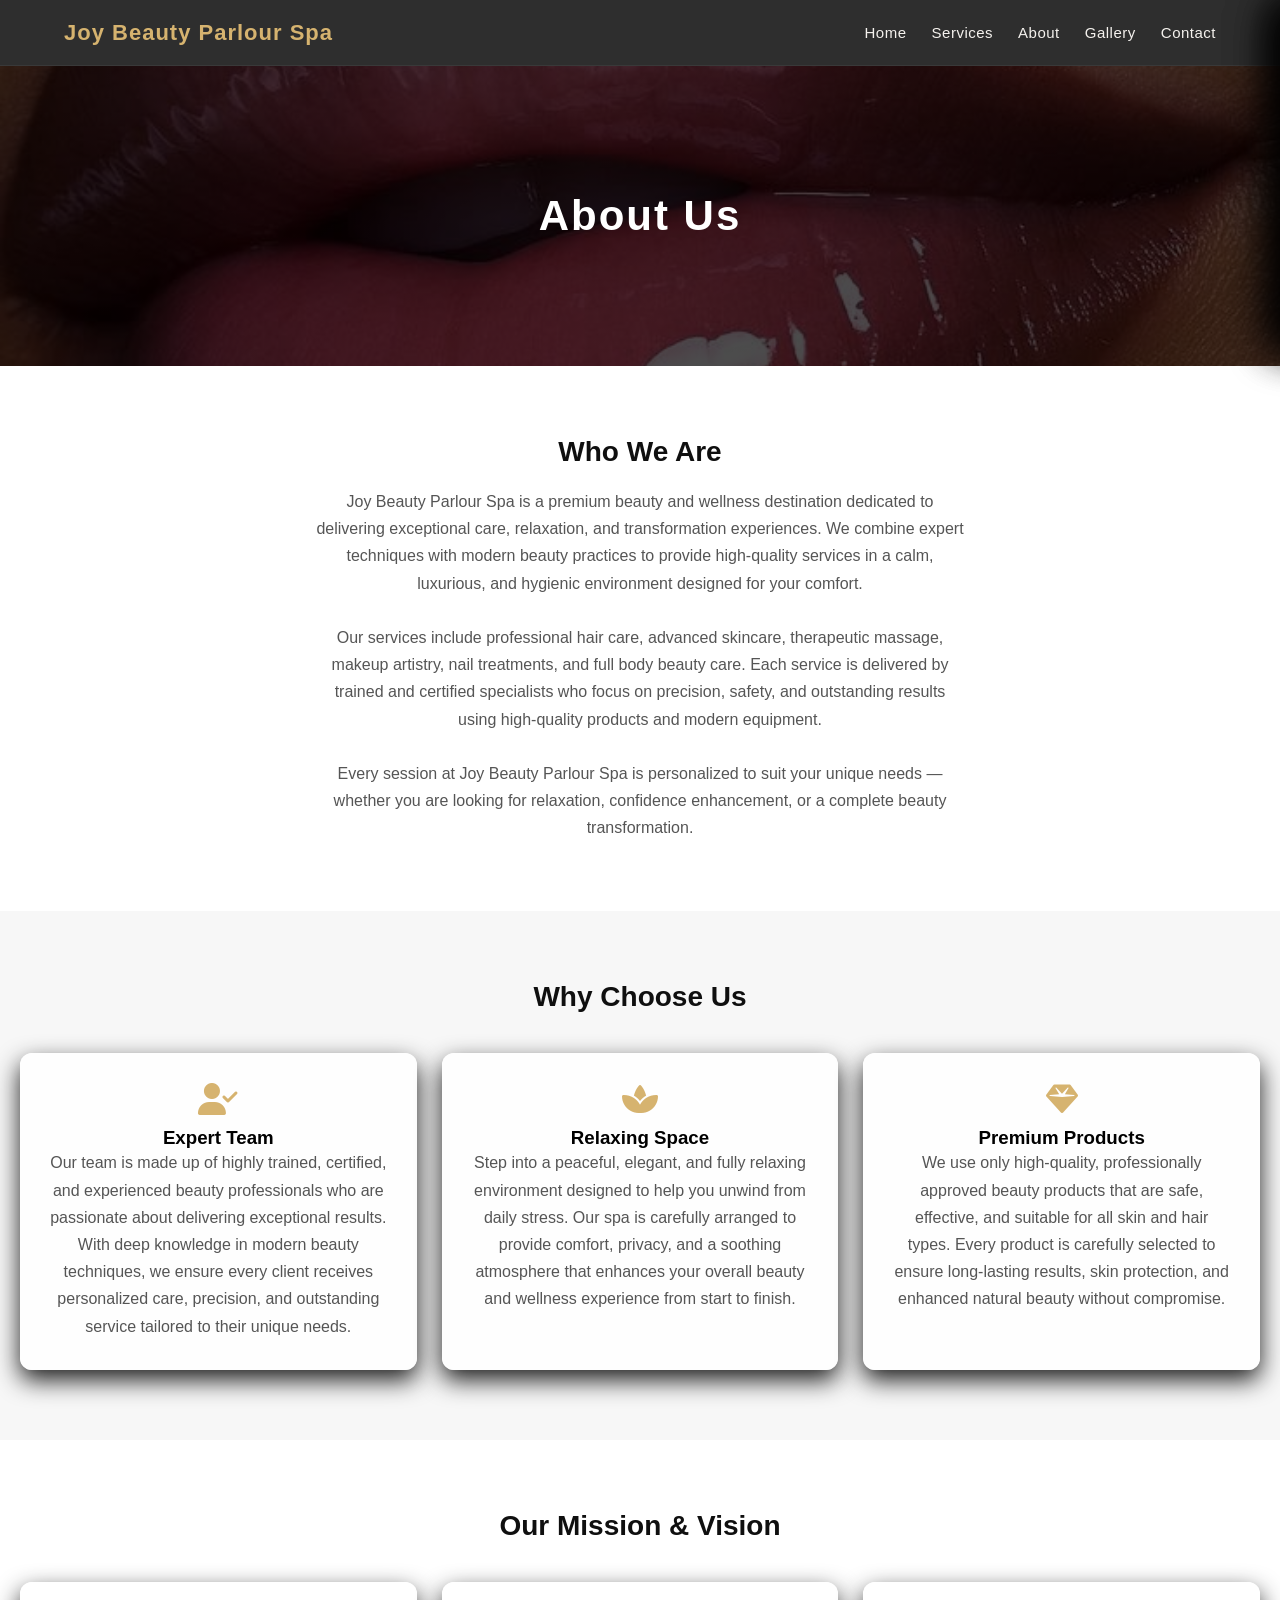
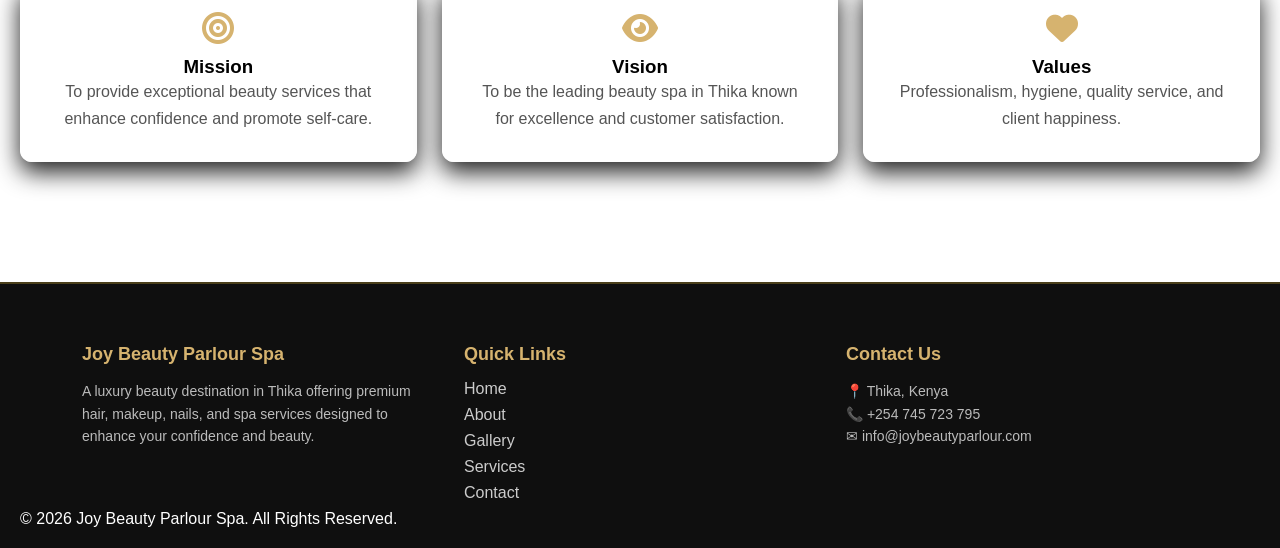
<file: about.html>
<!DOCTYPE html>
<html lang="en">
<head>
  <meta charset="UTF-8">
  <meta name="viewport" content="width=device-width, initial-scale=1.0">
  <title>About Us | Joy Beauty Parlour Spa</title>

  <link rel="stylesheet" href="about.css">
  <link rel="stylesheet" href="header.css">
  <link rel="stylesheet" href="https://cdnjs.cloudflare.com/ajax/libs/font-awesome/6.5.0/css/all.min.css">
</head>

<body>

  <!-- HEADER -->
  <header class="site-header">
    <div class="wrap">
      <a class="brand" href="#home"><span class="rg">Joy Beauty Parlour </span> Spa</a>

      <nav class="nav" id="mainNav">
        <a href="index.html">Home</a>
        <a href="index.html#services">Services</a>
        <a href="about.html">About</a>
        <a href="gallary.html">Gallery</a>
        <a href="contact.html">Contact</a>
      </nav>

      <button id="btnHamburger" class="hamburger" aria-label="Open menu">
        <span></span><span></span><span></span>
      </button>
    </div>

    <div id="mobileNav" class="mobile-nav" aria-hidden="true">
      <a href="main.html">Home</a>
      <a href="#services">Services</a>
      <a href="about.html">About</a>
      <a href="gallary.html">Gallery</a>
      <a href="contact.html"class="active">Contact</a>
    </div>

    <!-- OVERLAY -->
<div id="overlay" class="overlay"></div>

<!-- MOBILE NAV -->
<div id="mobileNav" class="mobile-nav">
  <a href="main.html">Home</a>
  <a href="main.html#services">Services</a>
  <a href="about.html">About</a>
  <a href="galllery.html">Gallery</a>
  <a href="contact.html">Contact</a>
</div>
  </header>

<!-- HERO -->
<section class="hero">
  <h1>About Us</h1>
</section>

<!-- ABOUT -->
<section class="section fade-in">
  <h2>Who We Are</h2>
  <p>
   Joy Beauty Parlour Spa</strong> is a premium beauty and wellness destination dedicated to delivering
  exceptional care, relaxation, and transformation experiences. We combine expert techniques with modern beauty
  practices to provide high-quality services in a calm, luxurious, and hygienic environment designed for your comfort.

  <br><br>

  Our services include professional hair care, advanced skincare, therapeutic massage, makeup artistry, nail
  treatments, and full body beauty care. Each service is delivered by trained and certified specialists who focus
  on precision, safety, and outstanding results using high-quality products and modern equipment.

  <br><br>

  Every session at Joy Beauty Parlour Spa is personalized to suit your unique needs — whether you are looking for
  relaxation, confidence enhancement, or a complete beauty transformation.

  </p>
</section>

<!-- WHY CHOOSE US -->
<section class="section light fade-in">
  <h2>Why Choose Us</h2>

  <div class="grid">
   <div class="card">
  <i class="fa-solid fa-user-check"></i>
  <h3>Expert Team</h3>
  <p>
    Our team is made up of highly trained, certified, and experienced beauty professionals who are passionate
    about delivering exceptional results. With deep knowledge in modern beauty techniques, we ensure every
    client receives personalized care, precision, and outstanding service tailored to their unique needs.
  </p>
</div>

<div class="card">
  <i class="fa-solid fa-spa"></i>
  <h3>Relaxing Space</h3>
  <p>
    Step into a peaceful, elegant, and fully relaxing environment designed to help you unwind from daily stress.
    Our spa is carefully arranged to provide comfort, privacy, and a soothing atmosphere that enhances your
    overall beauty and wellness experience from start to finish.
  </p>
</div>

<div class="card">
  <i class="fa-solid fa-gem"></i>
  <h3>Premium Products</h3>
  <p>
    We use only high-quality, professionally approved beauty products that are safe, effective, and suitable
    for all skin and hair types. Every product is carefully selected to ensure long-lasting results, skin
    protection, and enhanced natural beauty without compromise.
  </p>
</div>
  </div>
</section>

<!-- MISSION & VISION -->
<section class="section fade-in">
  <h2>Our Mission & Vision</h2>

  <div class="grid">
    <div class="card">
      <i class="fa-solid fa-bullseye"></i>
      <h3>Mission</h3>
      <p>
        To provide exceptional beauty services that enhance confidence and promote self-care.
      </p>
    </div>

    <div class="card">
      <i class="fa-solid fa-eye"></i>
      <h3>Vision</h3>
      <p>
        To be the leading beauty spa in Thika known for excellence and customer satisfaction.
      </p>
    </div>

    <div class="card">
      <i class="fa-solid fa-heart"></i>
      <h3>Values</h3>
      <p>
        Professionalism, hygiene, quality service, and client happiness.
      </p>
    </div>
  </div>
</section>



<!-- FOOTER -->
<footer class="footer">
  <div class="footer-container">

    <!-- BRAND -->
    <div class="footer-box">
      <h3>Joy Beauty Parlour Spa</h3>
      <p>
        A luxury beauty destination in Thika offering premium hair, makeup, nails, and spa services
        designed to enhance your confidence and beauty.
      </p>
    </div>

    <!-- QUICK LINKS -->
    <div class="footer-box">
      <h3>Quick Links</h3>
      <a href="main.html">Home</a>
      <a href="about.html">About</a>
      <a href="galllery.html">Gallery</a>
      <a href="main.html#services">Services</a>
      <a href="contact.html">Contact</a>
    </div>

    <!-- CONTACT -->
    <div class="footer-box">
      <h3>Contact Us</h3>
      <p>📍 Thika, Kenya</p>
      <p>📞 +254 745 723 795</p>
      <p>✉ info@joybeautyparlour.com</p>
    </div>

  </div>

  <div class="footer-bottom">
    <p>© 2026 Joy Beauty Parlour Spa. All Rights Reserved.</p>
  </div>
</footer>

<script>
// =====================
// FADE IN ANIMATION
// =====================
const faders = document.querySelectorAll('.fade-in');

window.addEventListener('scroll', () => {
  faders.forEach(el => {
    const top = el.getBoundingClientRect().top;
    if (top < window.innerHeight - 100) {
      el.classList.add('show');
    }
  });
});


// =====================
// MOBILE NAV
// =====================
const btnHamb = document.getElementById('btnHamburger');
const mobileNav = document.getElementById('mobileNav');
const overlay = document.getElementById('overlay');

function openMenu() {
  btnHamb.classList.add('open');
  mobileNav.classList.add('show');
  overlay.classList.add('show');
  mobileNav.setAttribute('aria-hidden', 'false');
}

function closeMenu() {
  btnHamb.classList.remove('open');
  mobileNav.classList.remove('show');
  overlay.classList.remove('show');
  mobileNav.setAttribute('aria-hidden', 'true');
}

// TOGGLE MENU
btnHamb.addEventListener('click', () => {
  if (mobileNav.classList.contains('show')) {
    closeMenu();
  } else {
    openMenu();
  }
});

// CLICK OUTSIDE (OVERLAY)
overlay.addEventListener('click', closeMenu);

// CLICK LINK CLOSE MENU
document.querySelectorAll('.mobile-nav a').forEach(link => {
  link.addEventListener('click', closeMenu);
});
</script>

</body>
</html>
</file>
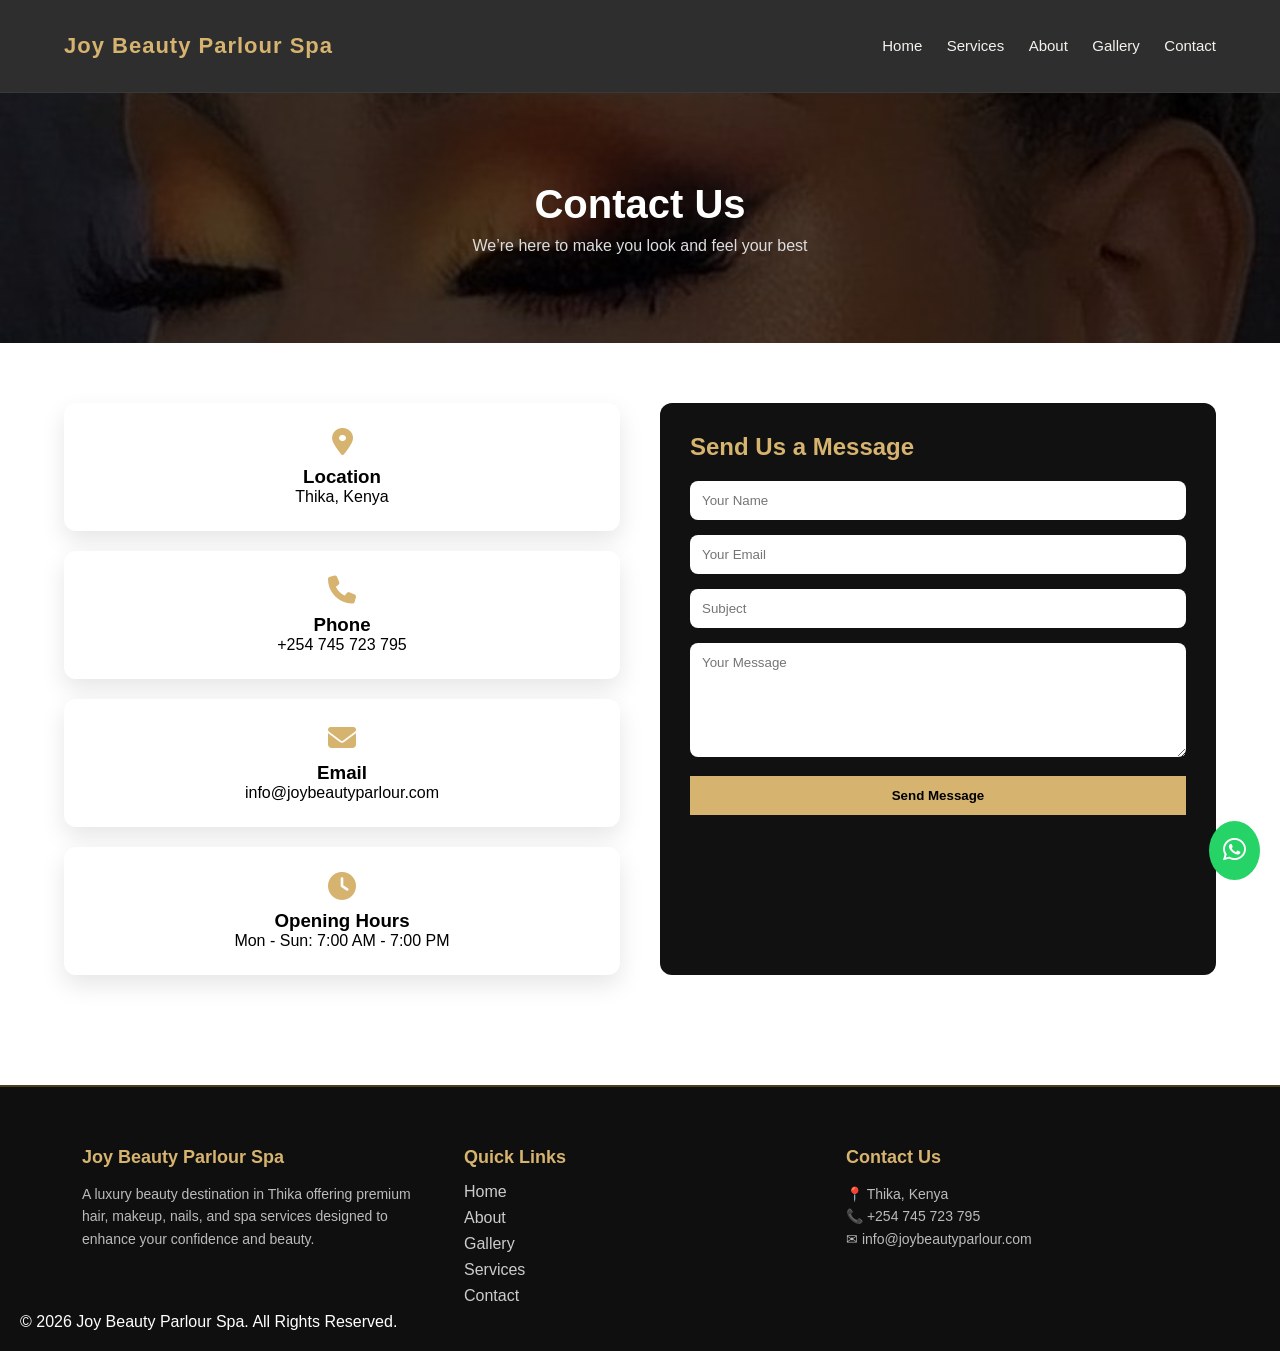
<file: contact.html>
<!DOCTYPE html>
<html lang="en">
<head>
  <meta charset="UTF-8">
  <meta name="viewport" content="width=device-width, initial-scale=1.0">
  <title>Contact Us | Joy Beauty Parlour Spa</title>

  <link rel="stylesheet" href="contact.css">
  <link rel="stylesheet" href="header.css">
  <link rel="stylesheet" href="https://cdnjs.cloudflare.com/ajax/libs/font-awesome/6.5.0/css/all.min.css">
</head>

<body>

  <!-- HEADER -->
  <header class="site-header">
    <div class="wrap">
      <a class="brand" href="#home"><span class="rg">Joy Beauty Parlour </span> Spa</a>

      <nav class="nav" id="mainNav">
        <a href="index.html.html">Home</a>
        <a href="main.html#services">Services</a>
        <a href="about.html">About</a>
        <a href="gallary.html">Gallery</a>
        <a href="contact.html">Contact</a>
      </nav>

      <button id="btnHamburger" class="hamburger" aria-label="Open menu">
        <span></span><span></span><span></span>
      </button>
    </div>

    <div id="mobileNav" class="mobile-nav" aria-hidden="true">
      <a href="index.html.html">Home</a>
      <a href="index.html#services">Services</a>
      <a href="about.html">About</a>
      <a href="gallery.html">Gallery</a>
      <a href="contact.html"class="active">Contact</a>
    </div>

    <!-- OVERLAY -->
<div id="overlay" class="overlay"></div>

<!-- MOBILE NAV -->
<div id="mobileNav" class="mobile-nav">
  <a href="index.html.html">Home</a>
  <a href="index.html#services">Services</a>
  <a href="about.html">About</a>
  <a href="galllery.html">Gallery</a>
  <a href="contact.html">Contact</a>
</div>
  </header>

<!-- HERO -->
<section class="hero">
  <h1>Contact Us</h1>
  <p>We’re here to make you look and feel your best</p>
</section>

<!-- CONTACT SECTION -->
<section class="contact-section">

  <!-- INFO -->
  <div class="contact-info">

    <div class="box">
      <i class="fa-solid fa-location-dot"></i>
      <h3>Location</h3>
      <p>Thika, Kenya</p>
    </div>

    <div class="box">
      <i class="fa-solid fa-phone"></i>
      <h3>Phone</h3>
      <p>+254 745 723 795</p>
    </div>

    <div class="box">
      <i class="fa-solid fa-envelope"></i>
      <h3>Email</h3>
      <p>info@joybeautyparlour.com</p>
    </div>

    <div class="box">
      <i class="fa-solid fa-clock"></i>
      <h3>Opening Hours</h3>
      <p>Mon - Sun: 7:00 AM - 7:00 PM</p>
    </div>

  </div>

  <!-- FORM -->
  <div class="contact-form">

    <h2>Send Us a Message</h2>

    <form>
      <input type="text" placeholder="Your Name" required>
      <input type="email" placeholder="Your Email" required>
      <input type="text" placeholder="Subject">

      <textarea rows="6" placeholder="Your Message"></textarea>

      <button type="submit">Send Message</button>
    </form>

  </div>

</section>

<!-- WHATSAPP FLOAT -->
<a href="https://wa.me/254745723795" class="whatsapp" target="_blank">
  <i class="fa-brands fa-whatsapp"></i>
</a>

<!-- FOOTER -->
<footer class="footer">
  <div class="footer-container">

    <!-- BRAND -->
    <div class="footer-box">
      <h3>Joy Beauty Parlour Spa</h3>
      <p>
        A luxury beauty destination in Thika offering premium hair, makeup, nails, and spa services
        designed to enhance your confidence and beauty.
      </p>
    </div>

    <!-- QUICK LINKS -->
    <div class="footer-box">
      <h3>Quick Links</h3>
      <a href="main.html">Home</a>
      <a href="about.html">About</a>
      <a href="galllery.html">Gallery</a>
      <a href="main.html#services">Services</a>
      <a href="main.html#contact">Contact</a>
    </div>

    <!-- CONTACT -->
    <div class="footer-box">
      <h3>Contact Us</h3>
      <p>📍 Thika, Kenya</p>
      <p>📞 +254 745 723 795</p>
      <p>✉ info@joybeautyparlour.com</p>
    </div>

  </div>

  <div class="footer-bottom">
    <p>© 2026 Joy Beauty Parlour Spa. All Rights Reserved.</p>
  </div>
</footer>
<script>
const btnHamb = document.getElementById('btnHamburger');
const mobileNav = document.getElementById('mobileNav');
const overlay = document.getElementById('overlay');

function openMenu() {
  btnHamb.classList.add('open');
  mobileNav.classList.add('show');
  overlay.classList.add('show');
  mobileNav.setAttribute('aria-hidden', 'false');
}

function closeMenu() {
  btnHamb.classList.remove('open');
  mobileNav.classList.remove('show');
  overlay.classList.remove('show');
  mobileNav.setAttribute('aria-hidden', 'true');
}

// TOGGLE MENU
btnHamb.addEventListener('click', () => {
  if (mobileNav.classList.contains('show')) {
    closeMenu();
  } else {
    openMenu();
  }
});

// CLICK OUTSIDE (OVERLAY)
overlay.addEventListener('click', closeMenu);

// CLICK LINK CLOSE MENU
document.querySelectorAll('.mobile-nav a').forEach(link => {
  link.addEventListener('click', closeMenu);
});
</script>


</body>
</html>
</file>
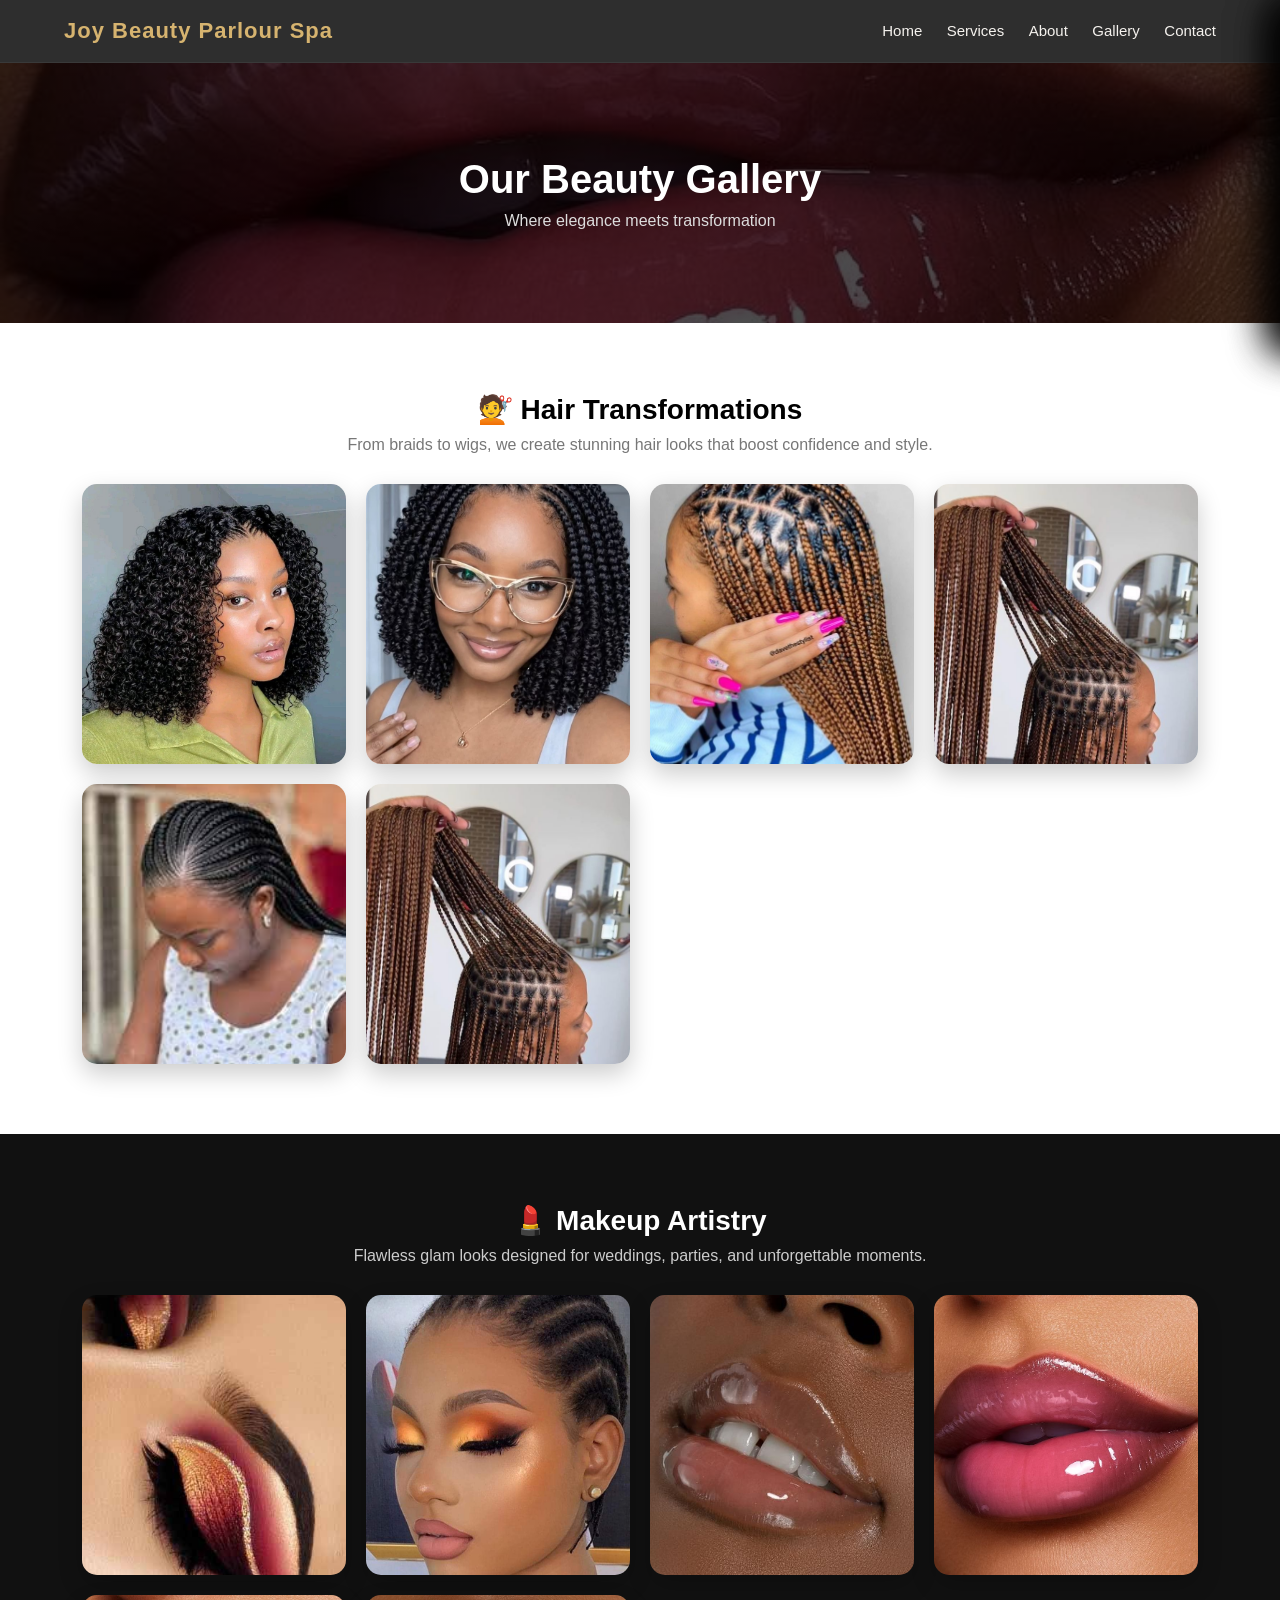
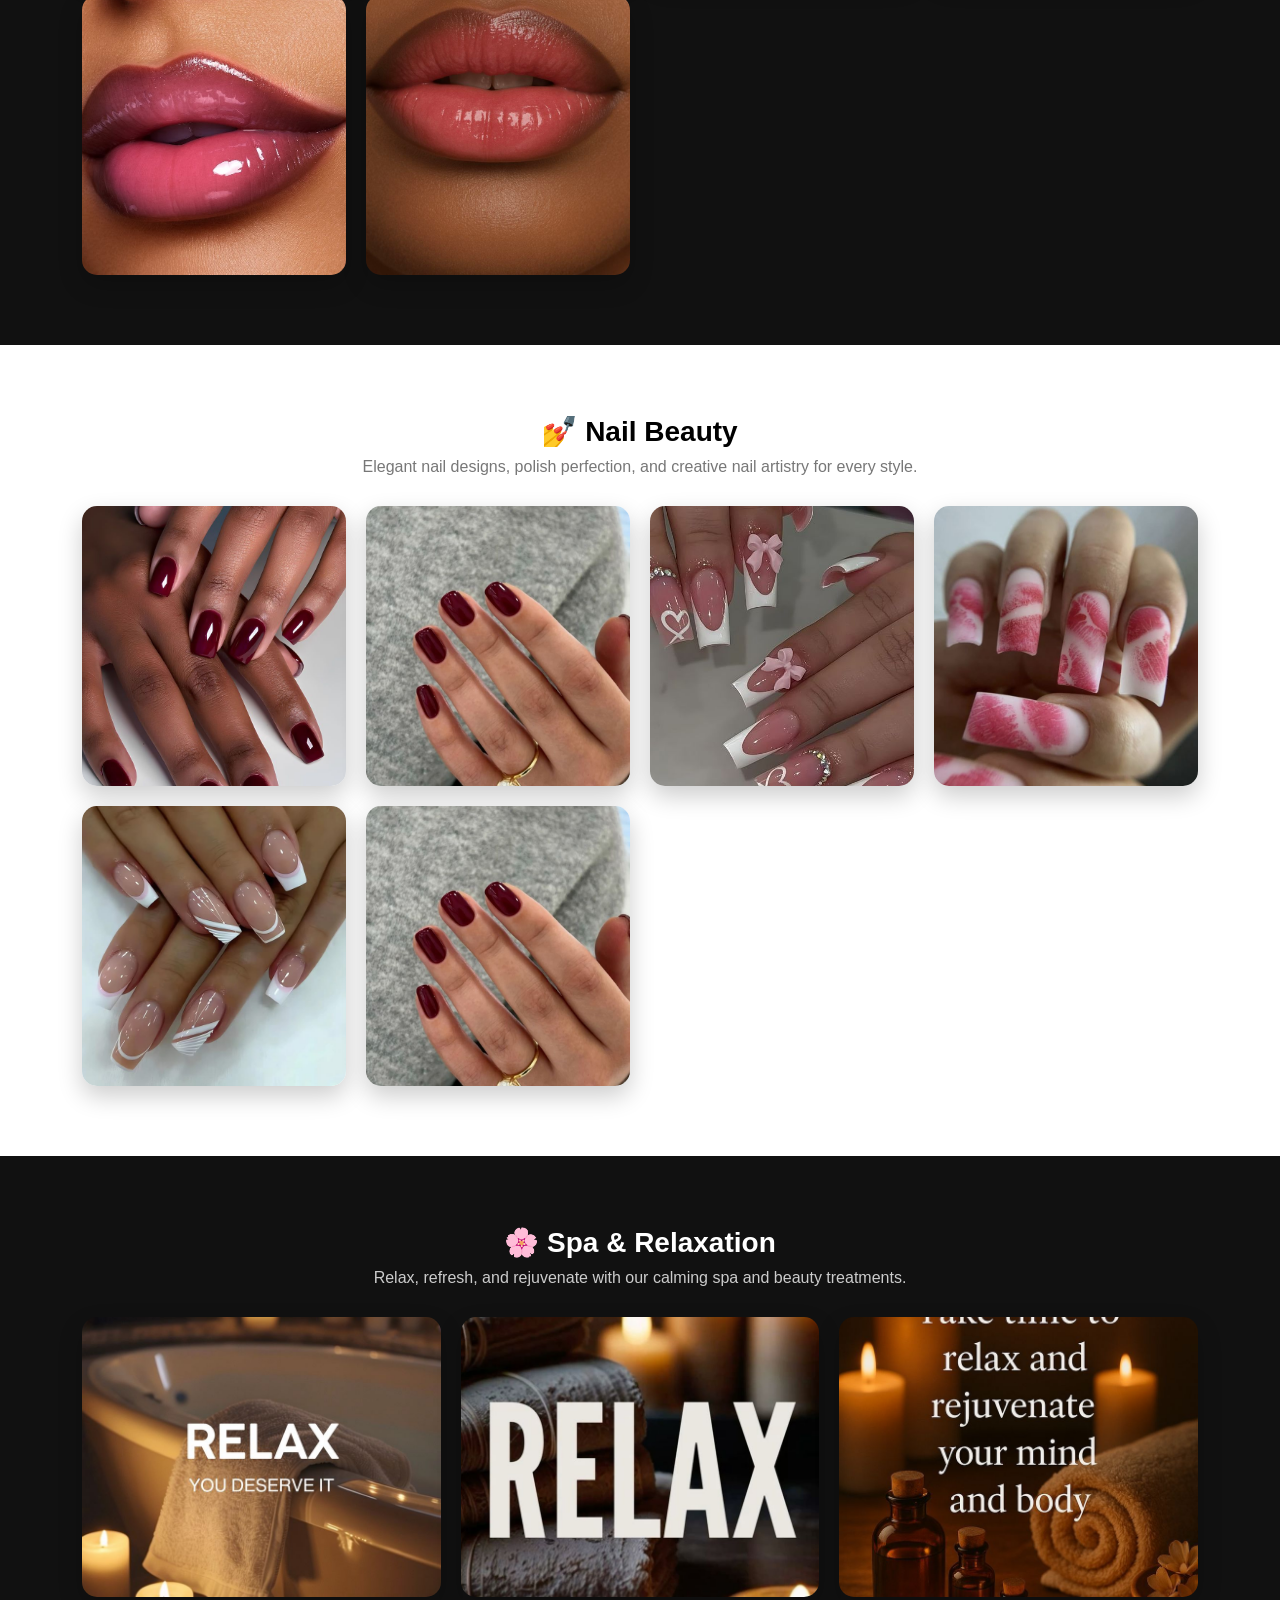
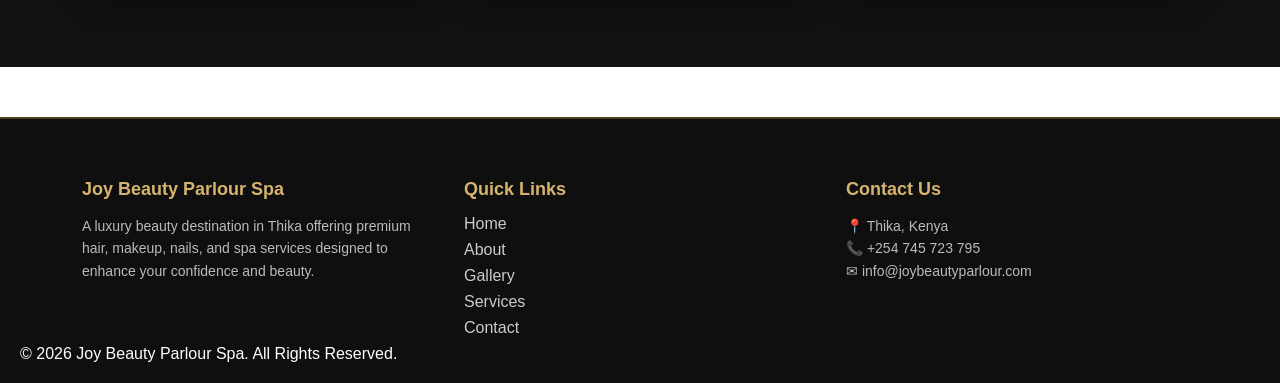
<file: gallary.html>
<!DOCTYPE html>
<html lang="en">
<head>
  <meta charset="UTF-8">
  <meta name="viewport" content="width=device-width, initial-scale=1.0">
  <title>Gallery | Joy Beauty Parlour Spa</title>

  <link rel="stylesheet" href="gallary.css">
  <link rel="stylesheet" href="header.css">
  <link rel="stylesheet" href="https://cdnjs.cloudflare.com/ajax/libs/font-awesome/6.5.0/css/all.min.css">
</head>

<body>

  <!-- HEADER -->
  <header class="site-header">
    <div class="wrap">
      <a class="brand" href="#home"><span class="rg">Joy Beauty Parlour </span> Spa</a>

      <nav class="nav" id="mainNav">
        <a href="main.html">Home</a>
        <a href="main.html#services">Services</a>
        <a href="about.html">About</a>
        <a href="galllery.html">Gallery</a>
        <a href="contact.html">Contact</a>
      </nav>

      <button id="btnHamburger" class="hamburger" aria-label="Open menu">
        <span></span><span></span><span></span>
      </button>
    </div>

    <div id="mobileNav" class="mobile-nav" aria-hidden="true">
      <a href="main.html">Home</a>
      <a href="#services">Services</a>
      <a href="about.html">About</a>
      <a href="gallary.html">Gallery</a>
      <a href="contact.html"class="active">Contact</a>
    </div>

    <!-- OVERLAY -->
<div id="overlay" class="overlay"></div>

<!-- MOBILE NAV -->
<div id="mobileNav" class="mobile-nav">
  <a href="main.html">Home</a>
  <a href="main.html#services">Services</a>
  <a href="about.html">About</a>
  <a href="galllery.html">Gallery</a>
  <a href="contact.html">Contact</a>
</div>
  </header>

<!-- HERO -->
<section class="hero">
  <h1>Our Beauty Gallery</h1>
  <p>Where elegance meets transformation</p>
</section>

<!-- HAIR SECTION -->
<section class="category">
  <h2>💇 Hair Transformations</h2>
  <p>From braids to wigs, we create stunning hair looks that boost confidence and style.</p>

  <div class="grid">
    <img src="gallery/ann10.jpg" alt="">
    <img src="gallery/ann11.jpg" alt="">
    <img src="gallery/ann12.jpg" alt="">
    <img src="gallery/ann13.jpg" alt="">
    <img src="gallery/ann.jpg" alt="">
    <img src="gallery/ann13.jpg" alt="">
  </div>
</section>

<!-- MAKEUP SECTION -->
<section class="category dark">
  <h2>💄 Makeup Artistry</h2>
  <p>Flawless glam looks designed for weddings, parties, and unforgettable moments.</p>

  <div class="grid">
    <img src="gallery/ann20.jpg" alt="">
    <img src="gallery/ann21.jpg" alt="">
    <img src="gallery/ann23.jpg" alt="">
    <img src="gallery/ann24.jpg" alt="">
    <img src="gallery/ann25.jpg" alt="">
    <img src="gallery/ann26.jpg" alt="">
  </div>
</section>

<!-- NAILS SECTION -->
<section class="category">
  <h2>💅 Nail Beauty</h2>
  <p>Elegant nail designs, polish perfection, and creative nail artistry for every style.</p>

  <div class="grid">
    <img src="gallery/ann15.jpg" alt="">
    <img src="gallery/ann16.jpg" alt="">
    <img src="gallery/ann17.jpg" alt="">
    <img src="gallery/ann18.jpg" alt="">
    <img src="gallery/ann19.jpg" alt="">
    <img src="gallery/ann16.jpg" alt="">
  </div>
</section>

<!-- SPA SECTION -->
<section class="category dark">
  <h2>🌸 Spa & Relaxation</h2>
  <p>Relax, refresh, and rejuvenate with our calming spa and beauty treatments.</p>

  <div class="grid">
    <img src="gallery/spa.jpg" alt="">
    <img src="gallery/spa1.jpg" alt="">
    <img src="gallery/spa2.jpg" alt="">
  </div>
</section>


<!-- FOOTER -->
<footer class="footer">
  <div class="footer-container">

    <!-- BRAND -->
    <div class="footer-box">
      <h3>Joy Beauty Parlour Spa</h3>
      <p>
        A luxury beauty destination in Thika offering premium hair, makeup, nails, and spa services
        designed to enhance your confidence and beauty.
      </p>
    </div>

    <!-- QUICK LINKS -->
    <div class="footer-box">
      <h3>Quick Links</h3>
      <a href="main.html">Home</a>
      <a href="about.html">About</a>
      <a href="galllery.html">Gallery</a>
      <a href="main.html#services">Services</a>
      <a href="contact.html">Contact</a>
    </div>

    <!-- CONTACT -->
    <div class="footer-box">
      <h3>Contact Us</h3>
      <p>📍 Thika, Kenya</p>
      <p>📞 +254 745 723 795</p>
      <p>✉ info@joybeautyparlour.com</p>
    </div>

  </div>

  <div class="footer-bottom">
    <p>© 2026 Joy Beauty Parlour Spa. All Rights Reserved.</p>
  </div>
</footer>
<script>
const btnHamb = document.getElementById('btnHamburger');
const mobileNav = document.getElementById('mobileNav');
const overlay = document.getElementById('overlay');

function openMenu() {
  btnHamb.classList.add('open');
  mobileNav.classList.add('show');
  overlay.classList.add('show');
  mobileNav.setAttribute('aria-hidden', 'false');
}

function closeMenu() {
  btnHamb.classList.remove('open');
  mobileNav.classList.remove('show');
  overlay.classList.remove('show');
  mobileNav.setAttribute('aria-hidden', 'true');
}

// TOGGLE MENU
btnHamb.addEventListener('click', () => {
  if (mobileNav.classList.contains('show')) {
    closeMenu();
  } else {
    openMenu();
  }
});

// CLICK OUTSIDE (OVERLAY)
overlay.addEventListener('click', closeMenu);

// CLICK LINK CLOSE MENU
document.querySelectorAll('.mobile-nav a').forEach(link => {
  link.addEventListener('click', closeMenu);
});
</script>

</body>
</html>
</file>
<file: about.css>
/* RESET */
* {
  margin: 0;
  padding: 0;
  box-sizing: border-box;
  font-family: 'Segoe UI', sans-serif;
}

/* COLORS */
:root {
  --gold: #d4af37;
  --dark: #0f0f0f;
  --light: #f7f7f7;
}

/* HEADER (STICKY) */
.header {
  position: sticky;
  top: 0;
  background: rgba(15, 15, 15, 0.95);
  backdrop-filter: blur(6px);
  z-index: 1000;
  padding: 15px 0;
}

.container {
  width: 90%;
  margin: auto;
  display: flex;
  justify-content: space-between;
  align-items: center;
}
/* NAVIGATION */
nav {
  
  display: flex;
  align-items: center;
}

nav a {
  color: #ddd;
  margin-left: 25px;
  text-decoration: none;
  font-size: 15px;
  font-weight: 500;
  letter-spacing: 0.5px;
  position: sticky;
  padding: 5px 0;
  transition: 0.3s ease;
}

/* HOVER EFFECT */
nav a:hover {
  color: var(--gold);
}

/* UNDERLINE ANIMATION */
nav a::after {
  content: "";
  position: absolute;
  left: 0;
  bottom: -4px;
  width: 0%;
  height: 2px;
  background: var(--gold);
  transition: 0.3s ease;
}

nav a:hover::after {
  width: 100%;
}

/* ACTIVE LINK (CURRENT PAGE) */
nav a.active {
  color: var(--gold);
  font-weight: 600;
}

nav a.active::after {
  width: 100%;
}

/* HERO */
.hero {
  height: 300px;
  background: linear-gradient(rgba(0,0,0,0.7), rgba(0,0,0,0.7)),
              url('gallary/ann25.jpg') center/cover no-repeat;
  display: flex;
  justify-content: center;
  align-items: center;
}

.hero h1 {
  color: white;
  font-size: 42px;
  letter-spacing: 2px;
}

/* SECTIONS */
.section {
  padding: 70px 20px;
  text-align: center;
}

.section h2 {
  margin-bottom: 20px;
  color: var(--dark);
  font-size: 28px;
}

.section p {
  max-width: 650px;
  margin: auto;
  color: #555;
  line-height: 1.7;
}

.light {
  background: var(--light);
}

/* GRID */
.grid {
  display: grid;
  grid-template-columns: repeat(auto-fit, minmax(250px, 1fr));
  gap: 25px;
  margin-top: 40px;
}

/* CARD */
.card {
  background: rgba(255, 255, 255, 0.938);
  padding: 30px;
  border-radius: 12px;
  box-shadow: 0 10px 25px rgba(0, 0, 0, 0.884);
  transition: 0.3s;
}

.card:hover {
  transform: translateY(-8px) scale(1.02);
}

.card i {
  font-size: 32px;
  color: var(--gold);
  margin-bottom: 12px;
}
</file>
<file: header.css>
:root {
  --gold: #d6b36f;
  --gold-dark: #bf9d4a;
  --accent: #f5f2ee;
  --bg: #0b0b0b;
  --glass: rgba(255,255,255,0.05);
  --shadow: 0 10px 30px rgba(0, 0, 0, 0.7);
}

/* =========================
   HEADER
========================= */
.site-header {
  position: sticky;
  top: 0;
  z-index: 999;
  background: rgba(10, 10, 10, 0.85);
  backdrop-filter: blur(15px);
  border-bottom: 1px solid rgba(255,255,255,0.05);
}

.wrap {
  width: 90%;
  margin: auto;
  display: flex;
  justify-content: space-between;
  align-items: center;
  padding: 18px 0;
}

/* BRAND */
.brand {
  color: var(--gold);
  font-size: 22px;
  font-weight: 700;
  letter-spacing: 1px;
  text-decoration: none;
}

/* =========================
   DESKTOP NAV
========================= */
.mobile-nav {
  position: fixed;
  top: 80px;              /* below header */
  right: -300px;
  width: 260px;
  max-height: 350px;      /* 🔥 controls height */
  background: rgba(15, 15, 15, 0.98);
  backdrop-filter: blur(20px);
  border-radius: 16px;
  overflow: hidden;
  transition: 0.4s ease;
  z-index: 1050;
  box-shadow: 0 15px 40px rgba(0,0,0,0.9);
}

.nav a {
  position: relative;
  color: var(--accent);
  text-decoration: none;
  font-weight: 500;
  font-size: 15px;
  padding: 6px 0;
  transition: 0.3s;
}

/* UNDERLINE ANIMATION */
.nav a::after {
  content: "";
  position: absolute;
  left: 0;
  bottom: -5px;
  width: 0%;
  height: 2px;
  background: var(--gold);
  transition: 0.3s;
}

.nav a:hover::after,
.nav a.active::after {
  width: 100%;
}

.nav a:hover,
.nav a.active {
  color: var(--gold);
}

/* =========================
   HAMBURGER
========================= */
.hamburger {
  display: none;
  flex-direction: column;
  justify-content: center;
  cursor: pointer;
  z-index: 1100;
}

.hamburger span {
  width: 28px;
  height: 3px;
  background: var(--gold);
  margin: 4px 0;
  border-radius: 3px;
  transition: 0.4s;
}

/* ANIMATION → X */
.hamburger.open span:nth-child(1) {
  transform: rotate(45deg) translate(5px, 5px);
}

.hamburger.open span:nth-child(2) {
  opacity: 0;
}

.hamburger.open span:nth-child(3) {
  transform: rotate(-45deg) translate(6px, -6px);
}

/* =========================
   MOBILE NAV (PREMIUM)
========================= */
.mobile-nav {
  position: fixed;
  top: 0;
  right: -280px;
  width: 280px;
  height: 100vh;
  background: rgba(15, 15, 15, 0.98);
  backdrop-filter: blur(20px);
  padding-top: 90px;
  transition: 0.4s ease;
  z-index: 1050;
  box-shadow: -10px 0 40px rgba(0,0,0,0.9);
}

.mobile-nav a {
  display: block;
  padding: 16px 30px;
  font-size: 16px;
  color: var(--accent);
  text-decoration: none;
  border-left: 3px solid transparent;
  transition: 0.3s;
}

/* HOVER EFFECT */
.mobile-nav a:hover {
  background: var(--glass);
  border-left: 3px solid var(--gold);
  color: var(--gold);
  padding-left: 40px;
}

/* ACTIVE STATE */
.mobile-nav a.active {
  color: var(--gold);
  border-left: 3px solid var(--gold);
}

.mobile-nav.show {
  right: 0;
}

/* =========================
   OVERLAY (SMOOTH)
========================= */
.overlay {
  position: fixed;
  top: 0;
  left: 0;
  width: 100%;
  height: 100%;
  background: rgba(0,0,0,0.65);
  backdrop-filter: blur(5px);
  opacity: 0;
  visibility: hidden;
  transition: 0.4s;
  z-index: 1000;
}

.overlay.show {
  opacity: 1;
  visibility: visible;
}

/* =========================
   RESPONSIVE
========================= */
@media (max-width: 768px) {

  .hamburger {
    display: flex;
  }

  .nav {
    display: none;
  }

}

/* FOOTER */
.footer {
  background: #0f0f0f;
  color: #fff;
  padding: 60px 20px 20px;
  margin-top: 50px;
  border-top: 2px solid rgba(212,175,55,0.3);
}

.footer-container {
  width: 90%;
  margin: auto;
  display: grid;
  grid-template-columns: repeat(auto-fit, minmax(250px, 1fr));
  gap: 30px;
}

.footer-box h3 {
  color: var(--gold);
  margin-bottom: 15px;
  font-size: 18px;
}

.footer-box p {
  color: #bbb;
  line-height: 1.6;
  font-size: 14px;
}

.footer-box a {
  display: block;
  color: #ccc;
  text-decoration: none;
  margin-bottom: 8px;
  transition: 0.3s;
}

.footer-box a:hover {
  color: var(--gold);
  padding-left: 5px;
}
</file>
<file: contact.css>
/* RESET */
* {
  margin: 0;
  padding: 0;
  box-sizing: border-box;
  font-family: 'Segoe UI', sans-serif;
}

/* COLORS */
:root {
  --gold: #d4af37;
  --dark: #0f0f0f;
  --light: #f7f7f7;
}

/* ===== HEADER ===== */
.site-header {
  position: sticky;
  top: 0;
  background: rgba(0,0,0,0.95);
  backdrop-filter: blur(8px);
  padding: 15px 0;
  z-index: 1000;
}

.wrap {
  width: 90%;
  margin: auto;
  display: flex;
  justify-content: space-between;
  align-items: center;
}

/* BRAND */
.brand {
  color: white;
  font-size: 20px;
  text-decoration: none;
}

.brand .rg {
  color: var(--gold);
}

/* NAV */
.nav a {
  color: white;
  margin-left: 20px;
  text-decoration: none;
  transition: 0.3s;
  font-size: 15px;
}

.nav a:hover,
.nav a.active {
  color: var(--gold);
}

/* ===== HAMBURGER ===== */
.hamburger {
  display: none;
  flex-direction: column;
  gap: 5px;
  background: none;
  border: none;
  cursor: pointer;
}

.hamburger span {
  width: 25px;
  height: 3px;
  background: white;
  display: block;
  transition: 0.3s;
}

/* ANIMATION TO X */
.hamburger.open span:nth-child(1) {
  transform: rotate(45deg) translate(5px, 5px);
}

.hamburger.open span:nth-child(2) {
  opacity: 0;
}

.hamburger.open span:nth-child(3) {
  transform: rotate(-45deg) translate(6px, -6px);
}

/* ===== MOBILE NAV ===== */
.mobile-nav {
  display: none;
  flex-direction: column;
  position: absolute;
  top: 70px;
  right: 0;
  width: 230px;
  background: #111;
  padding: 20px;
  z-index: 999;
  border-left: 2px solid var(--gold);
}

.mobile-nav a {
  color: white;
  text-decoration: none;
  padding: 10px 0;
  border-bottom: 1px solid rgba(255,255,255,0.1);
  transition: 0.3s;
}

.mobile-nav a:hover {
  color: var(--gold);
}

/* SHOW MENU */
.mobile-nav.show {
  display: flex;
}

/* ===== HERO ===== */
.hero {
  height: 250px;
  background: linear-gradient(rgba(0,0,0,0.7), rgba(0,0,0,0.7)),
              url('gallary/ann21.jpg') center/cover no-repeat;
  display: flex;
  flex-direction: column;
  justify-content: center;
  align-items: center;
  color: white;
  text-align: center;
}

.hero h1 {
  font-size: 40px;
}

.hero p {
  color: #ddd;
  margin-top: 10px;
}

/* ===== CONTACT SECTION ===== */
.contact-section {
  width: 90%;
  margin: auto;
  padding: 60px 0;
  display: grid;
  grid-template-columns: repeat(auto-fit, minmax(300px, 1fr));
  gap: 40px;
}

/* INFO */
.contact-info {
  display: grid;
  gap: 20px;
}

.box {
  background: white;
  padding: 25px;
  border-radius: 12px;
  box-shadow: 0 10px 25px rgba(0,0,0,0.1);
  text-align: center;
  transition: 0.3s;
}

.box:hover {
  transform: translateY(-5px);
}

.box i {
  font-size: 28px;
  color: var(--gold);
  margin-bottom: 10px;
}

/* FORM */
.contact-form {
  background: #111;
  padding: 30px;
  border-radius: 12px;
  color: white;
}

.contact-form h2 {
  margin-bottom: 20px;
  color: var(--gold);
}

.contact-form input,
.contact-form textarea {
  width: 100%;
  padding: 12px;
  margin-bottom: 15px;
  border: none;
  border-radius: 8px;
  outline: none;
}

.contact-form button {
  width: 100%;
  padding: 12px;
  background: var(--gold);
  border: none;
  font-weight: bold;
  cursor: pointer;
  transition: 0.3s;
}

.contact-form button:hover {
  background: #b8962e;
}

/* ===== WHATSAPP BUTTON ===== */
.whatsapp {
  position: fixed;
  bottom: 20px;
  right: 20px;
  background: #25D366;
  color: white;
  font-size: 26px;
  padding: 14px;
  border-radius: 50%;
  text-decoration: none;
  z-index: 1000;
}



/* ===== RESPONSIVE ===== */
@media (max-width: 768px) {

  .nav {
    display: none;
  }

  .hamburger {
    display: flex;
  }

}
</file>
<file: gallary.css>
/* RESET */
* {
  margin: 0;
  padding: 0;
  box-sizing: border-box;
  font-family: 'Segoe UI', sans-serif;
}

/* COLORS */
:root {
  --gold: #d4af37;
  --dark: #0f0f0f;
  --light: #f7f7f7;
}

/* HEADER */
.header {
  position: sticky;
  top: 0;
  background: rgba(0,0,0,0.92);
  backdrop-filter: blur(8px);
  padding: 15px 0;
  z-index: 1000;
}

.container {
  width: 90%;
  margin: auto;
  display: flex;
  justify-content: space-between;
  align-items: center;
}

.logo {
  color: var(--gold);
}

nav a {
  color: white;
  margin-left: 20px;
  text-decoration: none;
  transition: 0.3s;
}

nav a:hover,
nav a.active {
  color: var(--gold);
}

/* HERO */
.hero {
  height: 260px;
  background: linear-gradient(rgba(0,0,0,0.7), rgba(0,0,0,0.7)),
              url('gallary/ann24.jpg') center/cover no-repeat;
  display: flex;
  flex-direction: column;
  justify-content: center;
  align-items: center;
  color: white;
  text-align: center;
}

.hero h1 {
  font-size: 40px;
}

.hero p {
  color: #ddd;
  margin-top: 10px;
}

/* CATEGORY SECTION */
.category {
  padding: 70px 20px;
  text-align: center;
  background: white;
}

.category.dark {
  background: #111;
  color: white;
}

.category h2 {
  font-size: 28px;
  margin-bottom: 10px;
}

.category p {
  max-width: 600px;
  margin: auto;
  margin-bottom: 30px;
  color: #777;
}

.category.dark p {
  color: #ccc;
}

/* GRID */
.grid {
  display: grid;
  grid-template-columns: repeat(auto-fit, minmax(250px, 1fr));
  gap: 20px;
  width: 90%;
  margin: auto;
}

/* IMAGES */
.grid img {
  width: 100%;
  height: 280px;
  object-fit: cover;
  border-radius: 15px;
  transition: 0.4s ease;
  box-shadow: 0 10px 25px rgba(0,0,0,0.2);
}

/* HOVER EFFECT */
.grid img:hover {
  transform: scale(1.08);
  filter: brightness(1.2);
  box-shadow: 0 0 20px rgba(212,175,55,0.6);
}
</file>
